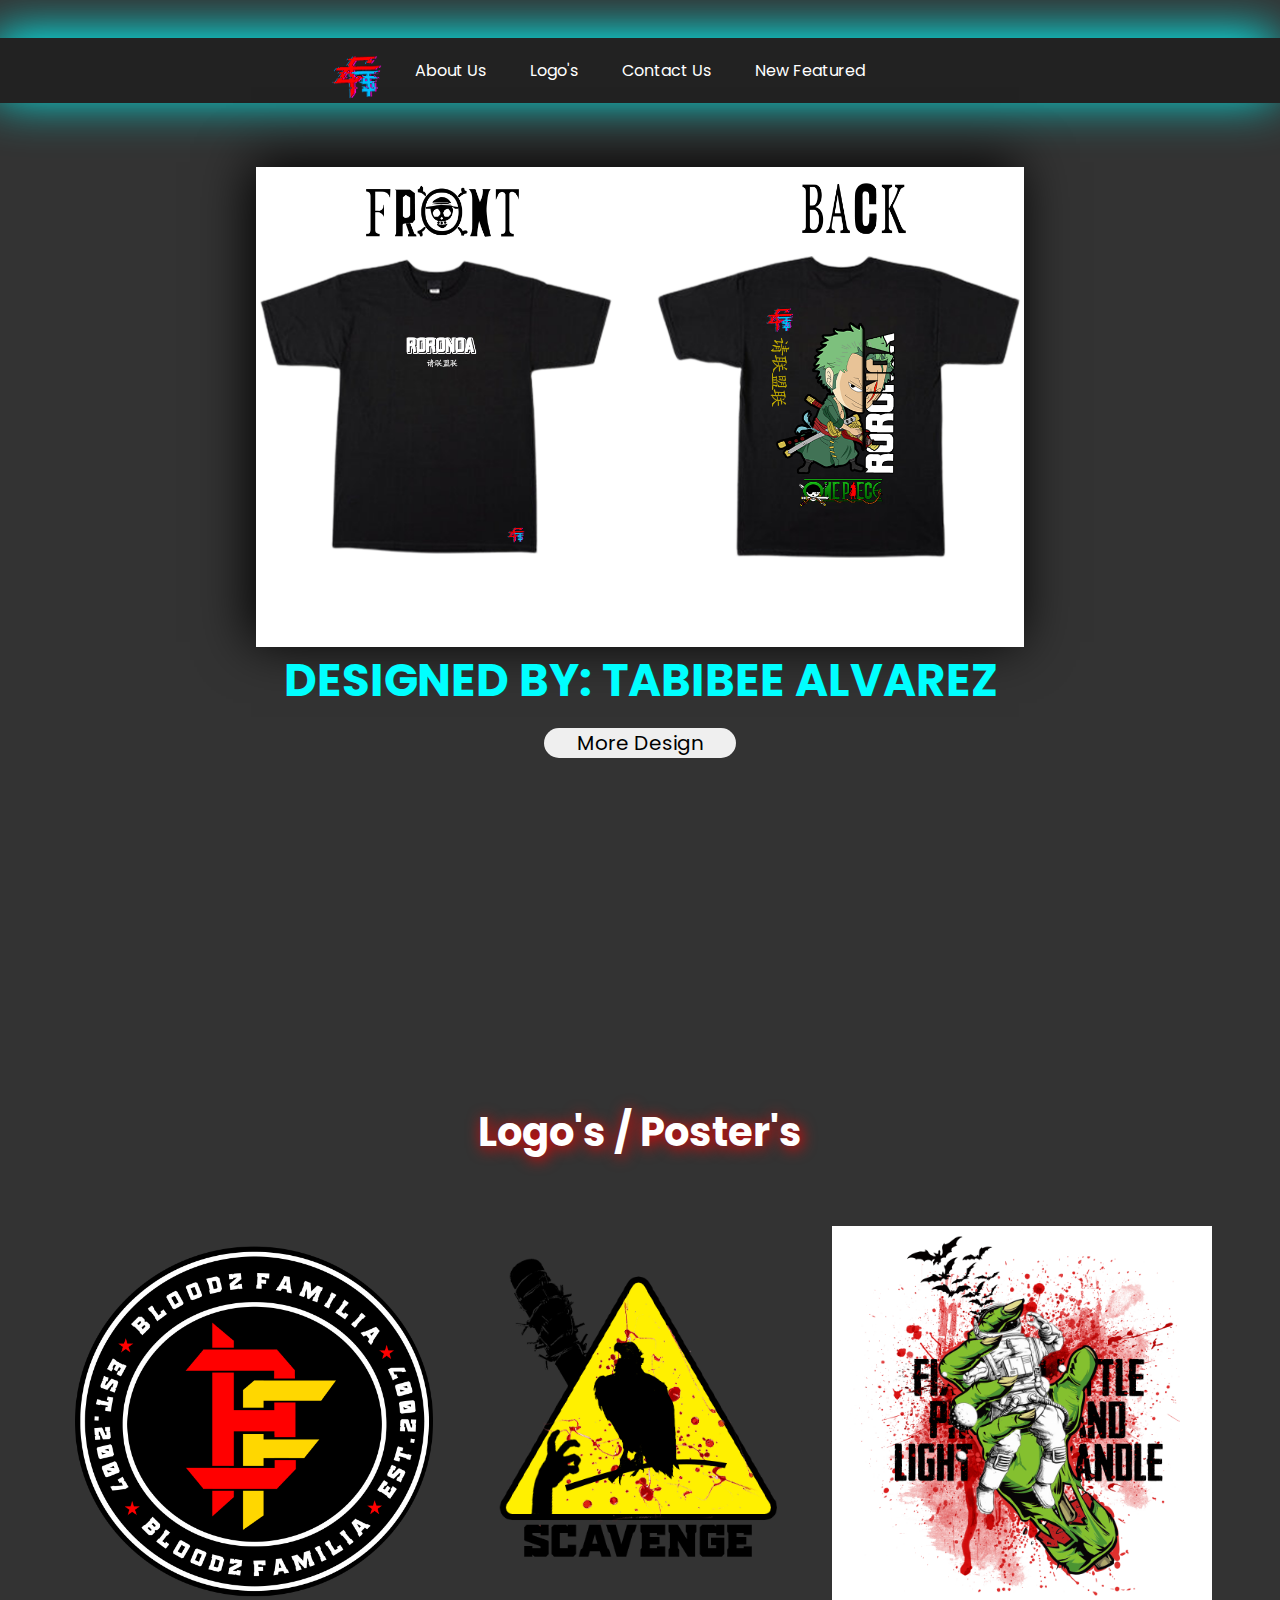
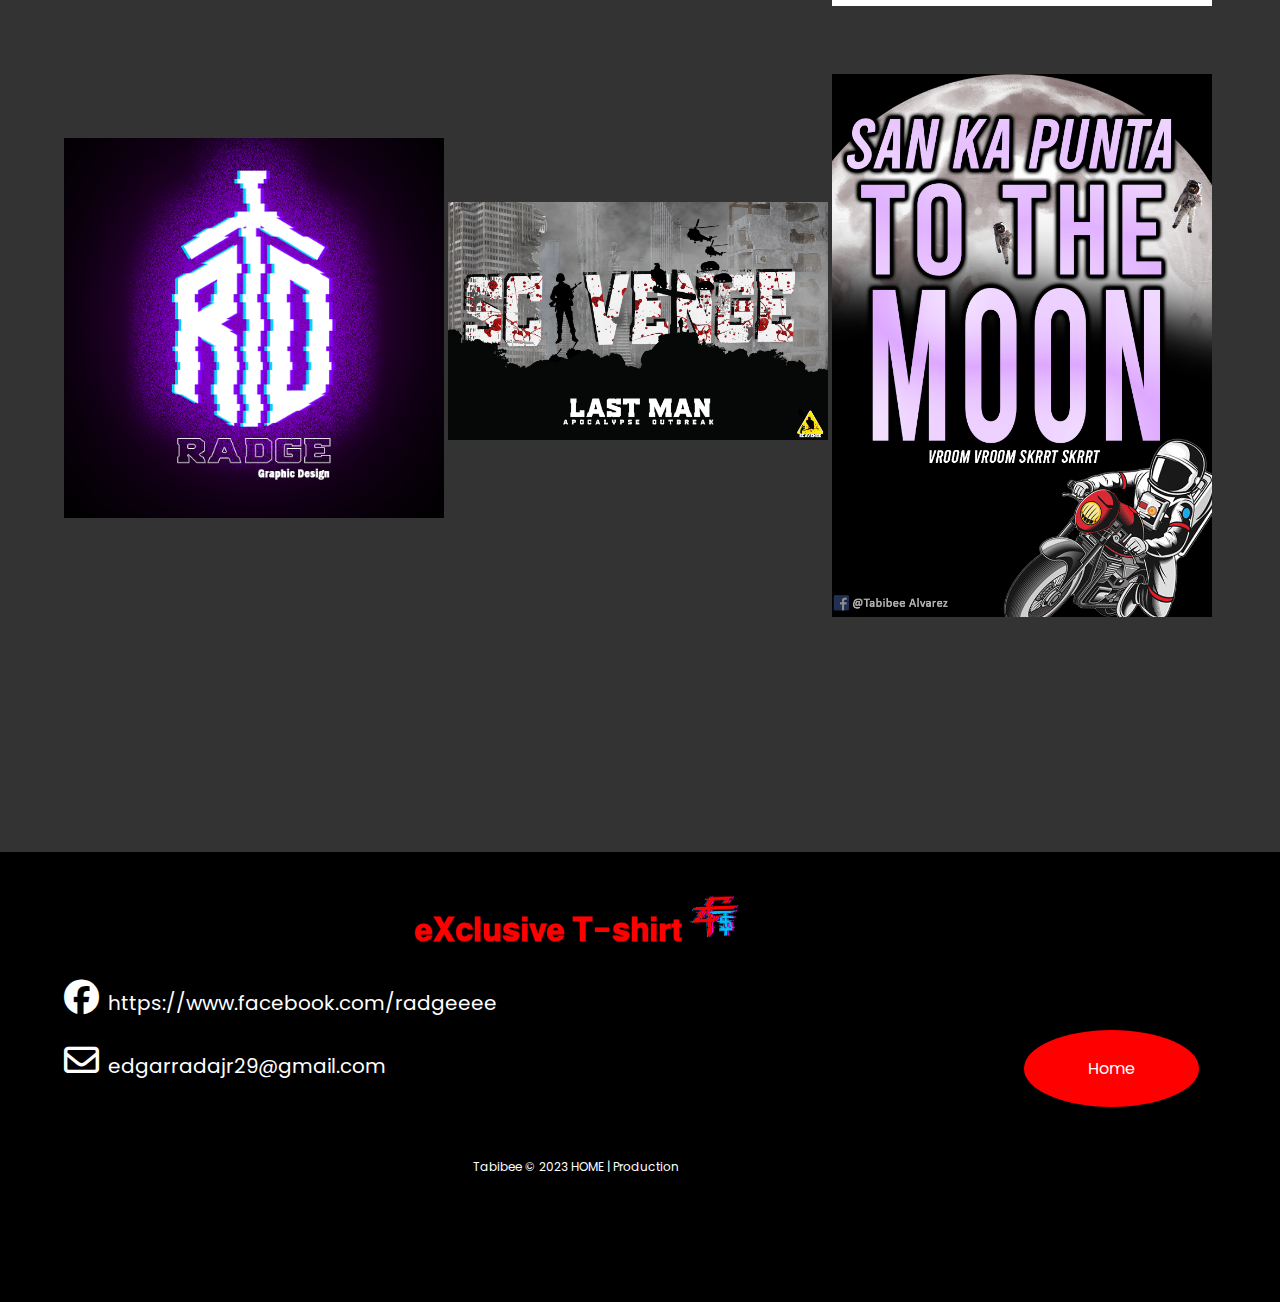
<file: index.html>
<!DOCTYPE html>
<html lang="en">
<head>
    <meta charset="UTF-8">
    <meta http-equiv="X-UA-Compatible" content="IE=edge">
    <meta name="viewport" content="width=device-width, initial-scale=1.0">
    <title>eXclusive Tshirt</title>
    <link rel="shortcut icon" href="photo/Glitch Logo ETST.png" type="image/x-icon">
    <link rel="stylesheet" href="index.css">
    <link rel="stylesheet" href="https://cdnjs.cloudflare.com/ajax/libs/font-awesome/6.2.0/css/all.min.css">
</head>
<body>
    <main id="pc">
    <main>
        <nav id="bahay">
            <img src="photo/Glitch Logo ETST.png" alt="">
            <a href="">About Us</a>
            <a href="#main2">Logo's</a>
            <a href="#Contact-us">Contact Us</a>
            <a href="">New Featured</a>
        </nav>
        <img class="pic1" src="photo/One Piece ZORO.png" alt="">
        <h1 class="design">DESIGNED BY: TABIBEE ALVAREZ</h1>
        <button onclick="design()" id="design2">More Design</button>
    </main><br><br><br><br>
    <div class="main2" id="main2">
        <div class="title">
            <h1>Logo's / Poster's</h1>
        </div>
        <img class="img1" src="photo/NEHJ(2).png" alt="">
        <img class="img2" src="photo/Logo.png" alt="">
        <img class="img3" src="photo/ASTRONAUT.png" alt="">
        <img class="img4" src="photo/radgee.png" alt="">
        <img class="img5" src="photo/COVER.png" alt="">
        <img class="img6" src="photo/to the moon.png" alt="">
    </div>
    <div class="main3" id="Contact-us">
        <h1 class="etst">𝐞𝐗𝐜𝐥𝐮𝐬𝐢𝐯𝐞 𝐓-𝐬𝐡𝐢𝐫𝐭 <img src="photo/Glitch Logo ETST.png" width="50" alt=""></h1>
        <div class="social">
            <i class="fa-brands fa-facebook">  <span class="span1"> https://www.facebook.com/radgeeee</span></i><br><br>
            <i class="fa-regular fa-envelope">  <span class="span1"> edgarradajr29@gmail.com</span></i>
            <a class="home" href="#bahay">Home</a>
            <p class="footer">Tabibee © 2023 HOME | Production</p>
        </div>
    </div>
    </main>
    
    <main id="mobile">
        <nav>
            <a onclick="bout()" href="">About</a>
            <a href="#foots">Contact Us</a>
            <a href="">New Featured</a>
        </nav>
        <div class="home">
            <h1>THE 2023 EXCLUSIVE <BR>
                DESIGN HAS ARRIVED</h1>
                <p>These design is made by <span>Tabibee</span><br>
                    welcome to our website you're free to<br>
                    choose your best design's</p><br>
            <button onclick="pindot()" class="pindot">Design</button>
        </div>
    </main>
    <div class="footer" id="foots">
        <i class="fa-brands fa-facebook">  <span class="span1"> https://www.facebook.com/radgeeee</span></i><br><br>
        <i class="fa-regular fa-envelope">  <span class="span1"> edgarradajr29@gmail.com</span></i>
        <p class="footer">Tabibee © 2023 HOME | Production</p>
    </div>
</body>
    <script src="index.js"></script>
</html>
</file>
<file: index.css>
@import url('https://fonts.googleapis.com/css2?family=Poppins:wght@600&display=swap');
*{
    margin: 0%;
    padding: 0%;
    font-family: poppins;
    box-sizing: border-box;
}

html{
    scroll-behavior: smooth;
}

body{
    background-color: #333;

}

main{
    width: 100%;
    height: 100vh;
}

nav{
    text-align: center;
    background-color: #222;
    margin-top: 3%;
    box-shadow: -5px -5px 50px aqua;
}

nav img{
    width: 4%;
    position: absolute;
    margin-left: -30%;
}

nav a{
    display: inline-block;
    margin: 20px;
    text-decoration: none;
    color: white;
    transition: 1s;
}

nav a:hover{
    color: aqua;
    transition: 1s;
}

#mobile{
    display: none;
}

#foots{
    display: none;
}

#pc{
    display: block;
}

main .pic1{
    width: 60%;
    margin-top: 5%;
    margin-left: auto;
    margin-right: auto;
    display: block;
    box-shadow: -5px -5px 50px black;
}

main .design{
    text-align: center;
    font-size: 45px;
    color: aqua;
}

main button{
    border: none;
    border-radius: 5rem;
    font-size: 20px;
    margin-top: 1%;
    outline: none;
    width: 15%;
    margin-right: auto;
    margin-left: auto;
    display: block;
    transition: 1s;
}

main button:hover{
    background-color: aqua;
    transition: 1s;
}

.main2{
    width: 100%;
    height: 180vh;
    background-color: #333;
}

.main2 .title{
    color: white;
    text-align: center;
    margin-top: 5%;
    text-shadow: 2px 2px 15px red;
    font-size: 25px;
}

.main2 .img1{
    width: 350px;
    margin-left: 5%;
    margin-top: 5%;
    position: absolute;
}

.main2 .img2{
    width: 350px;
    margin-left: 35%;
    margin-top: 5%;
    position: absolute;
}

.main2 .img3{
    width: 350px;
    margin-left: 65%;
    margin-top: 5%;
    position: absolute;
}

.main2 .img4{
    width: 350px;
    margin-left: 5%;
    margin-top: 45%;
    position: absolute;
}

.main2 .img5{
    width: 350px;
    margin-left: 35%;
    margin-top: 50%;
    position: absolute;
}

.main2 .img6{
    width: 350px;
    margin-left: 65%;
    margin-top: 40%;
    position: absolute;
}

.main3{
    width: 100%;
    height: 50vh;
    background-color:black;
}

.main3 .etst{
    color: red;
    text-align: center;
    position: absolute;
    margin-top: 3%;
    margin-left: auto;
    margin-right: auto;
    display: block;
    width: 90%;
}

.main3 .fa-facebook{
    color: white;
    font-size: 35px;
    position: absolute;
    margin-top: 10%;
    margin-left: 5%;
    cursor: pointer;
}

.main3 .fa-envelope{
    color: white;
    font-size: 35px;
    margin-top: 11%;
    margin-left: 5%;
    position: absolute;
    cursor: pointer;
}

.main3 .span1{
    font-size: 20px;
}

.main3 .home{
    color: white;
    position: absolute;
    margin-left: 80%;
    margin-top: 10%;
    text-decoration: none;
    background-color: red;
    border-radius: 50%;
    padding-left: 5%;
    padding-right: 5%;
    padding-top: 2%;
    padding-bottom: 2%;
    transition: 0.5s;
}

.main3 .home:hover{
    color: black;
    background-color: aqua;
    transition: 0.5s;
}

.main3 .footer{
    color: white;
    font-size: 12px;
    text-align: center;
    position: absolute;
    margin-top: 20%;
     margin-left: auto;
    margin-right: auto;
    display: block;
    width: 90%;
    cursor: pointer;
}

@media screen and (max-width: 1280px){
    nav img{
        margin-left: -5%;
        margin-top: 1%;
    }
    
    #mobile{
        display: none;
    }

    #foots{
        display: none;
    }

    #pc{
        display: block;
    }

    .main2{
        width: 100%;
        height: 150vh;
    }
    
    .main2 .title{
        font-size: 20px;
    }
    
    .main2 .img1{
        width: 380px;
        margin-left: 5%;
        margin-top: 5%;
        position: absolute;
    }
    
    .main2 .img2{
        width: 380px;
        margin-left: 35%;
        margin-top: 5%;
        position: absolute;
    }
    
    .main2 .img3{
        width: 380px;
        margin-left: 65%;
        margin-top: 5%;
        position: absolute;
    }
    
    .main2 .img4{
        width: 380px;
        margin-left: 5%;
        margin-top: 45%;
        position: absolute;
    }
    
    .main2 .img5{
        width: 380px;
        margin-left: 35%;
        margin-top: 50%;
        position: absolute;
    }
    
    .main2 .img6{
        width: 380px;
        margin-left: 65%;
        margin-top: 40%;
        position: absolute;
    }
    
}

@media screen and (max-width: 1024px){
    nav img{
        margin-left: -5%;
        margin-top: 0%;
    }

    #mobile{
        display: none;
    }

    #foots{
        display: none;
    }

    #pc{
        display: block;
    }
    
    .main2 .title{
        font-size: 20px;
    }
    
    .main2 .img1{
        width: 300px;
        margin-left: 5%;
        margin-top: 5%;
        position: absolute;
    }
    
    .main2 .img2{
        width: 300px;
        margin-left: 35%;
        margin-top: 5%;
        position: absolute;
    }
    
    .main2 .img3{
        width: 300px;
        margin-left: 65%;
        margin-top: 5%;
        position: absolute;
    }
    
    .main2 .img4{
        width: 300px;
        margin-left: 5%;
        margin-top: 45%;
        position: absolute;
    }
    
    .main2 .img5{
        width: 300px;
        margin-left: 35%;
        margin-top: 50%;
        position: absolute;
    }
    
    .main2 .img6{
        width: 300px;
        margin-left: 65%;
        margin-top: 40%;
        position: absolute;
    }
    
}

@media screen and (max-width: 390px){
    #pc{
        display: none;
    }

    #mobile{
        display: block;
    }

    #mobile{
        width: 100vw;
        height: 100vh;
    }

    #mobile nav{
        width: 100%;
        height: 8%;
        background-color: black;
        margin-top: 5%;
    }

    #mobile nav a{
        font-size: 12px;
    }

    #mobile .home h1{
        color: white;
        text-align: center;
        margin-top: 55%;
    }

    #mobile p{
        text-align: center;
    }

    #mobile span{
        color: red;
    }

    #mobile .pindot{
        background-color: red;
        color: white;
        text-align: center;
        font-size: 15px;
        padding-right: 25%;
        padding-left: 10%;
    }

    #foots{
        display: block;
    }

    .footer{
        width: 100%;
        height: 20vh;
        background-color:black;
    }

    .footer i{
        color: white;
        text-align: center;
    }

    .footer p{
        color: white;
        text-align: center;
        font-size: 10px;
        margin-top: 5%;
    }

}
</file>
